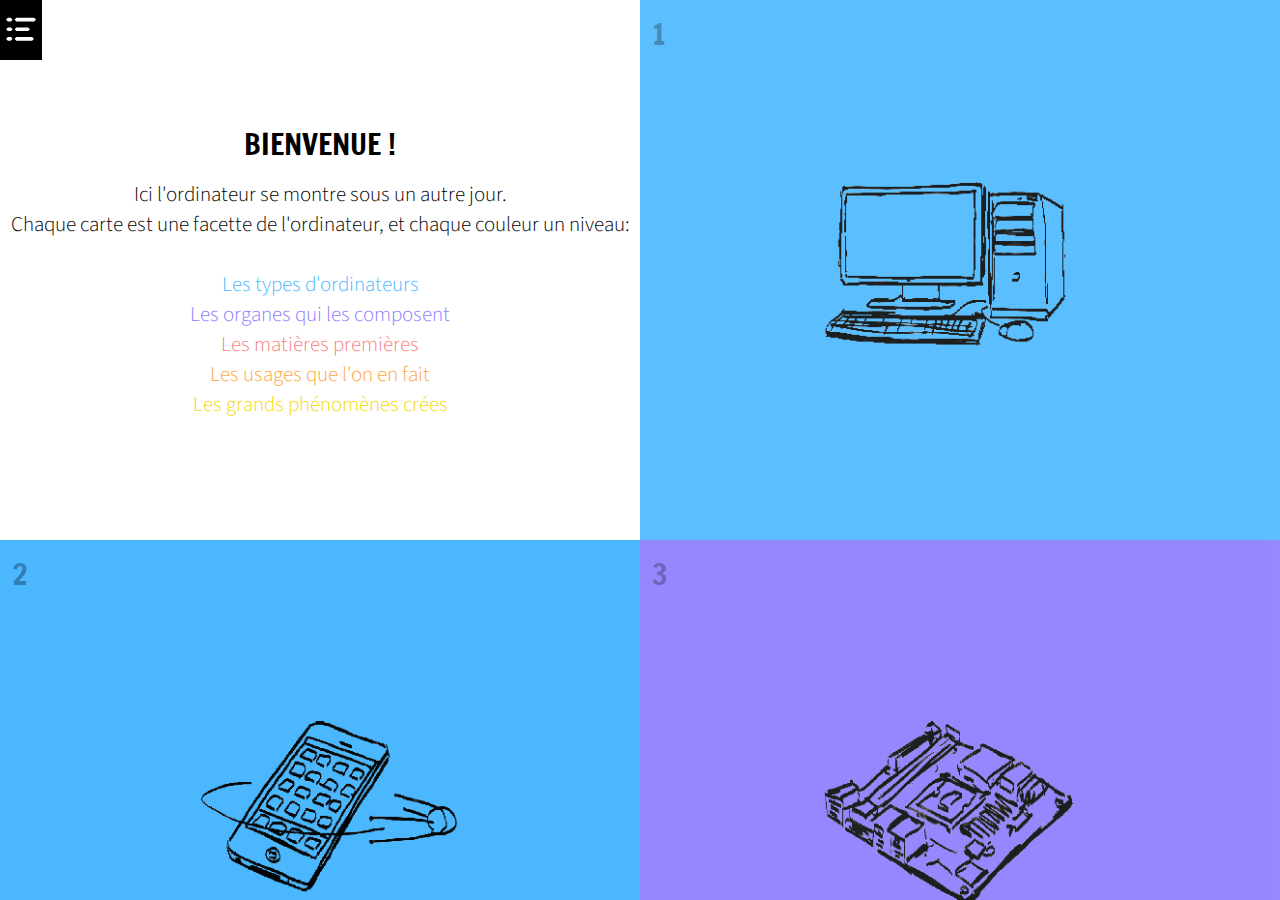
<file: index.html>
<!DOCTYPE html>
<!--[if lte IE 7]> <html class="ie-lte7" dir="ltr"> <![endif]-->
<!--[if lte IE 9]> <html class="ie-lte9" dir="ltr"> <![endif]-->
<!--[if !IE]><!--> <html dir="ltr">             <!--<![endif]-->
<html>

<head>
  <title>L'ordinateur</title>
  <meta http-equiv="Content-Type" content="text/html; charset=utf-8">
  <meta name="viewport" content="width=device-width">
  <link rel="icon" type="image/png" href="images/fav.png">
  <link rel="stylesheet" type="text/css" href="style.css">

<link href="https://fonts.googleapis.com/css?family=Anonymous+Pro:400,700|Share+Tech+Mono|Francois+One|Source+Sans+Pro:300,400" rel="stylesheet">


  <meta name="description" content="template de scroll horizontal">
  <meta name="keywords" content="design,paris,france,product,produit,digital,numerique,pédagogie,pedagogy,user-centered">

  <meta property="og:type" content="website" />
  <meta property="og:url" content="www.haniju.fr" />
  <meta property="og:locale" content="fr_FR" />
  <meta property="og:title" content="exp" />
  <meta property="og:description" content="Design de produit numerique" />
  <meta property="og:site_name" content="Haniju Design" />
  <meta property="og:image" content="images/blop.jpg" />
  <script type="text/javascript">
          function showDiv() {
              div = document.getElementById('toc');
              div.style.display = "flex";
          }
          function hideDiv() {
              div = document.getElementById('toc');
              div.style.display = "none";
          }

          function showOpenToc() {
              div = document.getElementById('openToc');
              div.style.display = "flex";
          }
          function showCloseToc() {
              div = document.getElementById('closeToc');
              div.style.display = "flex";
          }
          function hideOpenToc() {
              div = document.getElementById('openToc');
              div.style.display = "none";
          }
          function hideCloseToc() {
              div = document.getElementById('closeToc');
              div.style.display = "none";
          }

          function width() {
              div = document.getElementById('cartes');
              div.style.width = "80%";
          }
          function widthBack() {
              div = document.getElementById('cartes');
              div.style.width = "unset";
          }
  </script>
</head>

<body>
  <div class="tableau">
    <div id="toc" class="toc">
      <!--button onclick="javascript:hideDiv(); javascript:widthBack();"
      class="hide-toc" style="position:absolute; top:7px; right:7px;"><h1>X</h1></button-->
      <div class="toc-inside">
        <h2 class="famA">Les types d'ordinateurs</h2>
        <a href="#carte-01"><h1>1. L'ordinateur</h1></a>
        <a href="#carte-02"><h1>2. Les smartphones</h1></a>
        <h2 class="famB">Les organes qui les composent</h2>
        <a href="#carte-03"><h1>3. La carte mère</h1></a>
        <a href="#carte-04"><h1>4. Le disque dur</h1></a>
        <a href="#carte-05"><h1>5. La carte réseau</h1></a>
        <a href="#carte-06"><h1>6. La mémoire flash</h1></a>
        <h2 class="famC">Les matières premières</h2>
        <a href="#carte-07"><h1>7. Les terres rares</h1></a>
        <a href="#carte-08"><h1>8. L'electricité</h1></a>
        <a href="#carte-09"><h1>9. Le code binaire</h1></a>
        <a href="#carte-10"><h1>10. Les logiciels</h1></a>
        <a href="#carte-11"><h1>11. Les interfaces utilisateurs</h1></a>
        <h2 class="famD">Les usages que l'on en fait</h2>
        <a href="#carte-12"><h1>12. Pour les entreprises</h1></a>
        <a href="#carte-13"><h1>13. Pour la science</h1></a>
        <a href="#carte-14"><h1>14. Les réseaux</h1></a>
        <h2 class="famE">Les grands phénomènes</h2>
        <a href="#carte-15"><h1>15. Le temps d'utilisation</h1></a>
        <a href="#carte-16"><h1>16. Le poid économique</h1></a>
        <a href="#carte-17"><h1>17. L'obsolescence programmée</h1></a>
        <a href="#carte-18"><h1>18. Les monopoles</h1></a>
      </div>
    </div>
    <div class="foo-toc">
      <div class="footer">
        <button onclick="javascript:showDiv(); javascript:width();
        javascript:hideOpenToc(); javascript:showCloseToc();"
        class="toc-button" id="openToc"><img class="toc-picto" src="png/toc_black.png"></button>

        <button onclick="javascript:hideDiv(); javascript:widthBack();
        javascript:hideCloseToc(); javascript:showOpenToc();"
        class="toc-button" id="closeToc"><img class="toc-picto" src="png/toc_black.png"></button>
      </div>
    </div>

    <div class="content" id="cartes">

      <div class="intro">
        <h1>Bienvenue !</h1>
        <p>Ici l'ordinateur se montre sous un autre jour. <br>Chaque carte est une facette de l'ordinateur, et chaque couleur un niveau:
          <br><br><span class="famA">Les types d'ordinateurs</span>
          <br><span class="famB">Les organes qui les composent</span>
          <br><span class="famC">Les matières premières</span>
          <br><span class="famD">Les usages que l'on en fait</span>
          <br><span class="famE">Les grands phénomènes crées</span>
        </p>
        <div class="carte-text">
          <img class="box" src="png/jerry.png">
        </div>
      </div>

      <div class="carte cible" id="carte-01">
        <h1 class="number">1</h1>
        <img class="box" src="png/ordinateur.png">
        <div class="carte-text cible">
          <img class="petite" src="png/ordinateur.png">
          <h1>L'ordinateur</h1>
          <p>C’est une machine programmable qui réalise des calculs
            (addition, soustraction, multiplication, division) et mémorise
            des informations bien mieux que les humains. Depuis le milieu
            du 19e siècle, on en aurait produit plus de 3 milliards alors
            que nous sommes 7 milliard d’humains sur Terre.
          </p>
        </div>
      </div>

      <div class="carte cible" id="carte-02">
        <h1 class="number">2</h1>
        <img class="box" src="png/smartphone.png">
        <div class="carte-text cible">
          <img class="petite" src="png/smartphone.png">
          <h1>Les smartphones</h1>
          <p>Il est le fruit de la miniaturisation de l’électronique. Les
            internautes connectés depuis un mobile sont aujourd’hui plus
            nombreux que ceux connectés depuis un PC. L’iphone 4 était
            déjà plus puissant que la fusée Appolo 11, qui nous a envoyée
            sur la Lune.
          </p>
        </div>
      </div>

      <div class="carte organes" id="carte-03">
        <h1 class="number">3</h1>
        <img class="box" src="png/cartem.png">
        <div class="carte-text organes">
          <img class="petite" src="png/cartem.png">
          <h1>La carte mère</h1>
          <p>C'est le chef d'orchestre de l'ordinateur qui commande les
            autres composants et périphériques. (mémoire vive, carte réseau,
            clavier, USB...). Le microprocesseur, composant essentiel est
            enchâssé dans la carte mère, et réalise tous les calculs.
          </p>
        </div>
      </div>

      <div class="carte organes" id="carte-04">
        <h1 class="number">4</h1>
        <img class="box" src="png/disquedur.png">
        <div class="carte-text organes">
          <img class="petite" src="png/disquedur.png">
          <h1>Le disque dur</h1>
          <p>C'est la mémoire principale de l'ordinateur, où sont rangées
            les données de l’utilisateur. Ces données sont inscrites sur
            des disques magnétiques réinscriptibles presque à l’infini.
            On y trouve aussi le logiciel permettant de faire fonctionner
            l’ordinateur : l’OS ou Operating System.
          </p>
        </div>
      </div>

      <div class="carte organes" id="carte-05">
        <h1 class="number">5</h1>
        <img class="box" src="png/carteres.png">
        <div class="carte-text organes">
          <img class="petite" src="png/carteres.png">
          <h1>La carte réseau</h1>
          <p>La carte réseau permet à l'ordinateur personnel de se
            connecter à des réseaux (réseaux locaux, internet...)
            constitués d’autres ordinateurs personnels, ainsi qu’à des
            serveurs de stockage de données.
          </p>
        </div>
      </div>

      <div class="carte organes" id="carte-06">
        <h1 class="number">6</h1>
        <img class="box" src="png/flash.png">
        <div class="carte-text organes">
          <img class="petite" src="png/flash.png">
          <h1>La mémoire flash</h1>
          <p>Elle est branchée sur la carte mère. Elle facilite le calcul
            des opérations en stockant des données de manière temporaire,
            ainsi, la carte mère peut utiliser les données plus vite.
          </p>
        </div>
      </div>

      <div class="carte matieres_premieres" id="carte-07">
        <h1 class="number">7</h1>
        <img class="box" src="png/terres.png">
        <div class="carte-text matieres_premieres">
          <img class="petite" src="png/terres.png">
          <h1>Les terres rares</h1>
          <p>Une fois extraites et transformées, elles servent à construire
            les composants électroniques. Elles sont présentes sur toute la
            planète, mais on les dit “rare” car il existe peu de gisements
            exploitables. C’est en Chine qu’on trouve la plupart de ces
            gisements.
          </p>
        </div>
      </div>

      <div class="carte matieres_premieres" id="carte-08">
        <h1 class="number">8</h1>
        <img class="box" src="png/electricite.png">
        <div class="carte-text matieres_premieres">
          <img class="petite" src="png/electricite.png">
          <h1>L'electricité</h1>
          <p>En France, on estime que les technologies informatiques
            représentent 15% de la consommation électrique du pays. En
            circulant dans les composant, l'électricité permet aussi de
            déplacer les données pour réaliser les fameux calculs de base.
          </p>
        </div>
      </div>

      <div class="carte matieres_premieres" id="carte-09">
        <h1 class="number">9</h1>
        <img class="box" src="png/binaire.png">
        <div class="carte-text matieres_premieres">
          <img class="petite" src="png/binaire.png">
          <h1>Le code binaire</h1>
          <p>Il sert à passer de l'électricité aux opérations. Il est
            composé uniquement de 0 et de 1, qui permettent d’encoder des
            chiffres et des lettre.<br>
            En binaire, libre = 01101100 01101001 01100010 01110010 01100101
          </p>
        </div>
      </div>

      <div class="carte matieres_premieres" id="carte-10">
        <h1 class="number">10</h1>
        <img class="box" src="png/logiciels.png">
        <div class="carte-text matieres_premieres">
          <img class="petite" src="png/logiciels.png">
          <h1>Les logiciels</h1>
          <p>Partie immatérielle de l’ordinateur, ils servent de relais
            entre l’utilisateur et l’ordinateur, pour transformer les clics
            de souris en résultats visibles sur l’écran. Il y a 2 grandes
            familles de logiciel : les propriétaires (windows ou apple)
            payant et “cachés” et les open-source, gratuit et modifiable
            (Linux, firefox…).
          </p>
        </div>
      </div>

      <div class="carte matieres_premieres" id="carte-11">
        <h1 class="number">11</h1>
        <img class="box" src="png/interfaces.png">
        <div class="carte-text matieres_premieres">
          <img class="petite" src="png/interfaces.png">
          <h1>Les interfaces utilisateurs</h1>
          <p>Au début de l’informatique, elles prenaient la forme de cartes
            à trous, ou bien de lignes de commandes. Aujourd’hui, elles
            sont la dernière couche qui nous sépare de la complexité de la
            machine. Elles ont permis une diffusion massive de
            l’utilisation des ordinateurs.
          </p>
        </div>
      </div>

      <div class="carte debouches" id="carte-12">
        <h1 class="number">12</h1>
        <img class="box" src="png/economie.png">
        <div class="carte-text debouches">
          <img class="petite" src="png/economie.png">
          <h1>Pour les entreprises</h1>
          <p>Traitement de texte, stockage & traitement de données,
            messagerie… En automatisant des tâches répétitives les entreprises ont
            généré des gains de productivité énormes, mais pas forcément de
            création d’emploi. Dans les pays développés, on estime que 50%
            des emplois actuels pourraient être automatisés avec l'informatique.
          </p>
        </div>
      </div>

      <div class="carte debouches" id="carte-13">
        <h1 class="number">13</h1>
        <img class="box" src="png/education.png">
        <div class="carte-text debouches">
          <img class="petite" src="png/education.png">
          <h1>Pour la science</h1>
          <p>L’ordinateur est le résultat de la recherche scientifique.
            Et réciproquement, de nombreux domaines de la recherche ont
            connus des avancées considérables grâce à l’informatique
            (aéronautique, médecine, télécommunication, mécanique…)
          </p>
        </div>
      </div>

      <div class="carte debouches" id="carte-14">
        <h1 class="number">14</h1>
        <img class="box" src="png/reseaux.png">
        <div class="carte-text debouches">
          <img class="petite" src="png/reseaux.png">
          <h1>Les réseaux</h1>
          <p>Il y aurait plus d’un million de Km de câbles au fond de nos
            océans. Grâce à eux, plus de 4 milliards d’utilisateurs se
            connectent tous les jours à internet depuis leurs ordinateurs et leur téléphones,
            et génèrent des quantités énormes de données.
          </p>
        </div>
      </div>
<!--
      Les internautes
      Ils sont presque 50% de la population mondiale en 2016, (contre 1% en 1995 !), mais inégalement réparties sur la planète. Au Senegal, 20% de la population est utilisatrice, contre 86% en France.
-->
      <div class="carte effets" id="carte-15">
        <h1 class="number">15</h1>
        <img class="box" src="png/temps.png">
        <div class="carte-text effets">
          <img class="petite" src="png/temps.png">
          <h1>Le temps d'utilisation</h1>
          <p>En 1 journée, un smartphone est utilisé en moyenne 220 fois
            par son détenteur, de plus en plus pour se connecter en ligne.
            Mais le web est aussi peuplé de robots, programmes autonomes
            qui représentent 56% du trafic internet, contre seulement 44%
            pour les humains.
          </p>
        </div>
      </div>

      <div class="carte effets" id="carte-16">
        <h1 class="number">16</h1>
        <img class="box" src="png/poideco.png">
        <div class="carte-text effets">
          <img class="petite" src="png/poideco.png">
          <h1>Le poids économique</h1>
          <p>Le secteur informatique emploie plusieurs dizaines de millions
            de personnes dans le monde, et génère 362 milliards de dollar
            en 2011, soit l’équivalent du PIB de la Norvège ou l’Autriche.
          </p>
        </div>
      </div>

      <div class="carte effets" id="carte-17">
        <h1 class="number">17</h1>
        <img class="box" src="png/obsolescance.png">
        <div class="carte-text effets">
          <img class="petite" src="png/obsolescance.png">
          <h1>L'obsolescence programmée</h1>
          <p>Dans l’univers de l’informatique, les langages utilisés pour
            construire des applications évoluent, les composants électroniques sont de +
            en + puissants, et 1 employé sur 3 a conscience que sans
            évolution de leurs compétences ils ne pourront pas suivre cette
            cadence.
          </p>
        </div>
      </div>

      <div class="carte effets" id="carte-18">
        <h1 class="number">18</h1>
        <img class="box" src="png/monopoles.png">
        <div class="carte-text effets">
          <img class="petite" src="png/monopoles.png">
          <h1>Les monopoles</h1>
          <p>Au delà des promesses de partage de la connaissance et de
            connexion, le monde de l’informatique représente un marché
            gigantesque que seule une poignée d’acteurs se
            partagent le gâteau ; Google est le site le plus populaire du
            monde, suivi par Facebook et Youtube.
          </p>
        </div>
      </div>
      <div class="intro">
          <p>Pour en savoir plus sur l'informatique, vous pouvez aussi prendre contact avec :</p>
          <img class="box" src="png/jerry.png">
          <p>Fait par Justine Hannequin - <a href="https://haniju.fr" target="_blank">haniju.fr</a></p>
      </div>


    </div>
  </div>


</body>
</html>
</file>
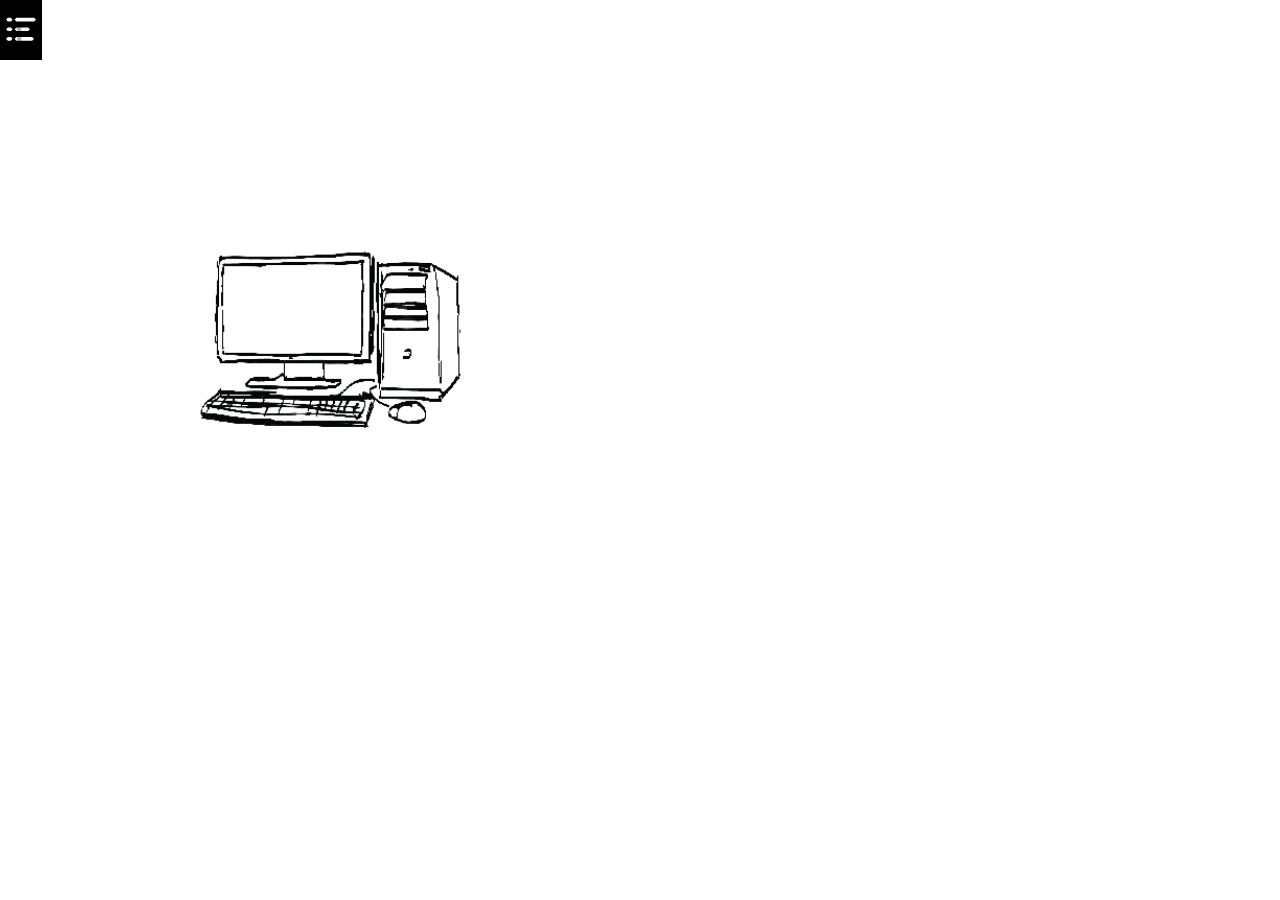
<file: index0.html>
<!DOCTYPE html>
<!--[if lte IE 7]> <html class="ie-lte7" dir="ltr"> <![endif]-->
<!--[if lte IE 9]> <html class="ie-lte9" dir="ltr"> <![endif]-->
<!--[if !IE]><!--> <html dir="ltr">             <!--<![endif]-->
<html>

<head>
  <title>L'ordinateur</title>
  <meta http-equiv="Content-Type" content="text/html; charset=utf-8">
  <meta name="viewport" content="width=device-width">
  <link rel="icon" type="image/png" href="images/fav.png">
  <link rel="stylesheet" type="text/css" href="style.css">

<link href="https://fonts.googleapis.com/css?family=Anonymous+Pro:400,700|Share+Tech+Mono|Francois+One|Source+Sans+Pro:300,400" rel="stylesheet">


  <meta name="description" content="template de scroll horizontal">
  <meta name="keywords" content="design,paris,france,product,produit,digital,numerique,pédagogie,pedagogy,user-centered">

  <meta property="og:type" content="website" />
  <meta property="og:url" content="www.haniju.fr" />
  <meta property="og:locale" content="fr_FR" />
  <meta property="og:title" content="exp" />
  <meta property="og:description" content="Design de produit numerique" />
  <meta property="og:site_name" content="Haniju Design" />
  <meta property="og:image" content="images/blop.jpg" />
  <script type="text/javascript">
          function showDiv() {
              div = document.getElementById('toc');
              div.style.display = "flex";
          }
          function hideDiv() {
              div = document.getElementById('toc');
              div.style.display = "none";
          }

          function showOpenToc() {
              div = document.getElementById('openToc');
              div.style.display = "flex";
          }
          function showCloseToc() {
              div = document.getElementById('closeToc');
              div.style.display = "flex";
          }
          function hideOpenToc() {
              div = document.getElementById('openToc');
              div.style.display = "none";
          }
          function hideCloseToc() {
              div = document.getElementById('closeToc');
              div.style.display = "none";
          }

          function width() {
              div = document.getElementById('cartes');
              div.style.width = "80%";
          }
          function widthBack() {
              div = document.getElementById('cartes');
              div.style.width = "unset";
          }
  </script>
</head>

<body>
  <div class="tableau">
    <div id="toc" class="toc">
      <!--button onclick="javascript:hideDiv(); javascript:widthBack();"
      class="hide-toc" style="position:absolute; top:7px; right:7px;"><h1>X</h1></button-->
      <div class="toc-inside">
        <a href="#carte-01" class="famA"><h1>1/ L'ordinateur</h1></a>
        <a href="#carte-02" class="famA"><h1>2/ Les smartphones</h1></a>
        <a href="#carte-03" class="famB"><h1>3/ La carte mère</h1></a>
        <a href="#carte-04" class="famB"><h1>4/ Le disque dur</h1></a>
        <a href="#carte-05" class="famB"><h1>5/ La carte réseau</h1></a>
        <a href="#carte-06" class="famB"><h1>6/ La mémoire flash</h1></a>
        <a href="#carte-07" class="famC"><h1>7/ Les terres rares</h1></a>
        <a href="#carte-08" class="famC"><h1>8/ L'electricité</h1></a>
        <a href="#carte-09" class="famC"><h1>9/ Le code binaire</h1></a>
        <a href="#carte-10" class="famC"><h1>10/ Les logiciels</h1></a>
        <a href="#carte-11" class="famC"><h1>11/ Les interfaces utilisateurs</h1></a>
        <a href="#carte-12" class="famD"><h1>12/ Pour les entreprises</h1></a>
        <a href="#carte-13" class="famD"><h1>13/ Pour la science</h1></a>
        <a href="#carte-14" class="famD"><h1>14/ Les réseaux</h1></a>
        <a href="#carte-15" class="famE"><h1>15/ Le temps d'utilisation</h1></a>
        <a href="#carte-16" class="famE"><h1>16/ Le poid économique</h1></a>
        <a href="#carte-17" class="famE"><h1>17/ L'obsolescence programmée</h1></a>
        <a href="#carte-18" class="famE"><h1>18/ Les monopoles</h1></a>
      </div>
    </div>
    <div class="foo-toc">
      <div class="footer">
        <button onclick="javascript:showDiv(); javascript:width();
        javascript:hideOpenToc(); javascript:showCloseToc();"
        class="toc-button" id="openToc"><img class="toc-picto" src="png/toc_black.png"></button>

        <button onclick="javascript:hideDiv(); javascript:widthBack();
        javascript:hideCloseToc(); javascript:showOpenToc();"
        class="toc-button" id="closeToc"><img class="toc-picto" src="png/toc_black.png"></button>
      </div>
    </div>

    <div class="content" id="cartes">

      <div class="carte main niv0" id="carte-01">
        <h1 class="number">1</h1>
        <img class="box" src="png/ordinateur.png">
        <div class="carte-text cible">
          <h1>L'ordinateur</h1>
          <p>C’est une machine programmable qui réalise des calculs
            (addition, soustraction, multiplication, division) et mémorise
            des informations bien mieux que les humains. Depuis le milieu
            du 19e siècle, on en aurait produit plus de 3 milliards alors
            que nous sommes 7 milliard d’humains sur Terre.
          </p>
        </div>
      </div>

    </div>
  </div>


</body>
</html>
</file>
<file: style.css>
@import "animation.css";

@media all and (min-width: 1600px) {
  .carte:nth-child(3n+0) {
    opacity: 0.9 !important;
  }
  .carte, .intro {
    width: 25% !important;
    height: 25vw !important;
  }
}
@media all and (max-width: 1599px) and (min-width: 1111px) {
  .carte:nth-child(even) {
    opacity: 0.9 !important;
  }
  .carte:nth-child(3n+0) {
    width: 50% !important;
  }
}
@media all and (max-width: 1110px) and (min-width: 600px) {
  .carte, .intro {
    width: 50% !important;
    height: 50% !important;
  }
}
@media all and (max-width: 599px) and (min-width: 50px) {
  .carte, .intro {
    width: 100% !important;
    height: 50% !important;
  }
  img.box {
    width: 90% !important;
  }
  .carte:nth-child(even) {
    opacity: 0.9 !important;
  }
  p {
    font-size: 18px !important;
  }
  h1 {
    font-size: 27px !important;
  }
  .toc h1 {
    font-size: 15px !important;
  }
  .carte-text {
    padding: 15px !important;
  }
  .toc {
    width: 50% !important;
  }
}
@import url('https://fonts.googleapis.com/css?family=Anonymous+Pro:400,700|Share+Tech+Mono|Source+Sans+Pro:300,400');
html {
  scroll-behavior: smooth;
}

body {
    z-index: 0;
    max-height: 100%;
    max-width: 100%;
    margin: auto;
}
a {
  color: inherit;
  text-decoration: none;
  display: flex;
  width: 100%;
  margin: 0px;
  padding: 3px;
  box-sizing: border-box;
}
a:hover {
  background-color: grey;
}
h1 {
  font-size: 30px;
  margin: 7px;
  font-family: 'Francois One', monospace;
  font-weight: 200;
  text-transform: uppercase;
  text-align: center;
}
.toc-inside h1 {
  font-family: 'Source Sans Pro', sans-serif;
  text-transform: none;
  margin: 0px;
}
h1.number {
  position: absolute;
  top: 5px;
  left: 5px;
  opacity: 0.3;
  z-index: 10;
}
h2 {
  font-family: 'Source Sans Pro', sans-serif;
  font-size: 15px;
  font-weight: 400;
  margin: 7px 7px 2px 7px;
  text-transform: uppercase;
  text-align: left;
}
p {
  font-family: 'Source Sans Pro', sans-serif;
  font-weight: 300;
  font-size: 21px;
  text-align: center;
  margin: 7px;
}
button {
  background-color: unset;
  border: unset;
}
.intro a {
  border-bottom: 1px solid black;
}
.intro a:hover {
  border-bottom: 10px solid black;
}
/*button:hover {
  background-color: unset;
}*/
.niv0 {
  cursor: url('zoom-01.png'), row-resize;
  justify-content: center;
  align-items: center;
  width: 100%;
}
.main {
  width: 77vh !important;
  height: 77vh !important;
}
.tableau {
  z-index: 1;
  display: flex;
  flex-wrap: nowrap;
  position: absolute;
  margin: auto;
  width: 100%;
  height: 100%;
  box-sizing: border-box;
}
.content {
  box-sizing: border-box;
  height: 100%;
  display: flex;
  flex-wrap: wrap;
  position: relative;
  overflow-x: visible;
  overflow-y: scroll;
}

.foo-toc {
  display: flex;
  flex-direction: column-reverse;
  height: 100%;
  position: fixed;
  box-sizing: border-box;
  z-index: 10;
}
.footer {
  display: flex;
  align-items: center;
  position: fixed;
  top: 0px;
  width: auto;
  height: 60px;
  box-sizing: border-box;
}
.toc-button {
    position: relative;
    height: 60px;
    justify-content: center;
    align-items: center;
    color: black;
}
.toc-button:hover, .hide-toc:hover {
  background-color: black;
  color: white;
}
img.toc-picto {
}
.toc-button:hover img.toc-picto, .hide-toc:hover img.toc-picto {
filter: invert(1);
}
.hide-toc {
  background-color: black;
  color: white;
}
#closeToc {
  display: none;
}
.toc-button:hover .toc {
  visibility: visible !important;
}
.footer h1, .toc h1 {
  font-size: 14px;
  text-align: left;
}
.toc {
  box-sizing: border-box;
  left: 0px;
  height: 100%;
  width: 20%;
  display: none;
  flex-direction: column;
  justify-content: center;
  align-items: flex-start;
  padding-top: 60px;
  position: relative;
  z-index: 10;
  box-shadow: 2px 0px 2px #0006;
}
.toc-inside {
  overflow: auto;
  width: 100%;
}
.footer-button {
  padding: 7px;
}

.carte, .intro {
  display: flex;
  flex-direction: column;
  justify-content: center;
  align-items: center;
  width: 50%;
  height: 60vh;
  position: relative;
}

.carte:target {
  animation: highlight 2.5s ease;
}
@keyframes highlight {
  0% { background-color: none; }
  50% { background-color: white; opacity: 0.8; }
  100% { background-color: none; }
}

.carte-text {
  opacity: 0;
  position: absolute;
  background-color: white;
  width: 100%;
  height: 100%;
  display: flex;
  flex-direction: column;
  justify-content: center;
  align-items: center;
  box-sizing: border-box;
  padding: 30px;
}
.carte-text img {
  width: 30%;
}
.carte:hover {
  cursor: zoom-in;
}
.carte:hover h1.number {
  opacity: 1;
}

.cible {
  background-color: #4ab7ff;
}
.famA {
  color: #4ab7ff;
}
.organes {
  background-color: #8c7bff;
}
.famB {
  color: #8c7bff;
}
.matieres_premieres {
  background-color: #fb7d82;
}
.famC {
  color: #fb7d82;
}
.debouches {
  background-color: #ffa33c;
}
.famD {
  color: #ffa33c;
}
.effets {
  background-color: #f8ea00;
}
.famE {
  color: #f5d805;
}

img.box {
    width: 70%;
    height: auto;
}
.footer-1 {
  display: flex;
  flex-direction: row;
  align-items: center;
  width: 100%;
  bottom: 0px;
  z-index: 100;
  position: fixed;
  margin: auto;
  background-color: var(--white);
}
</file>
